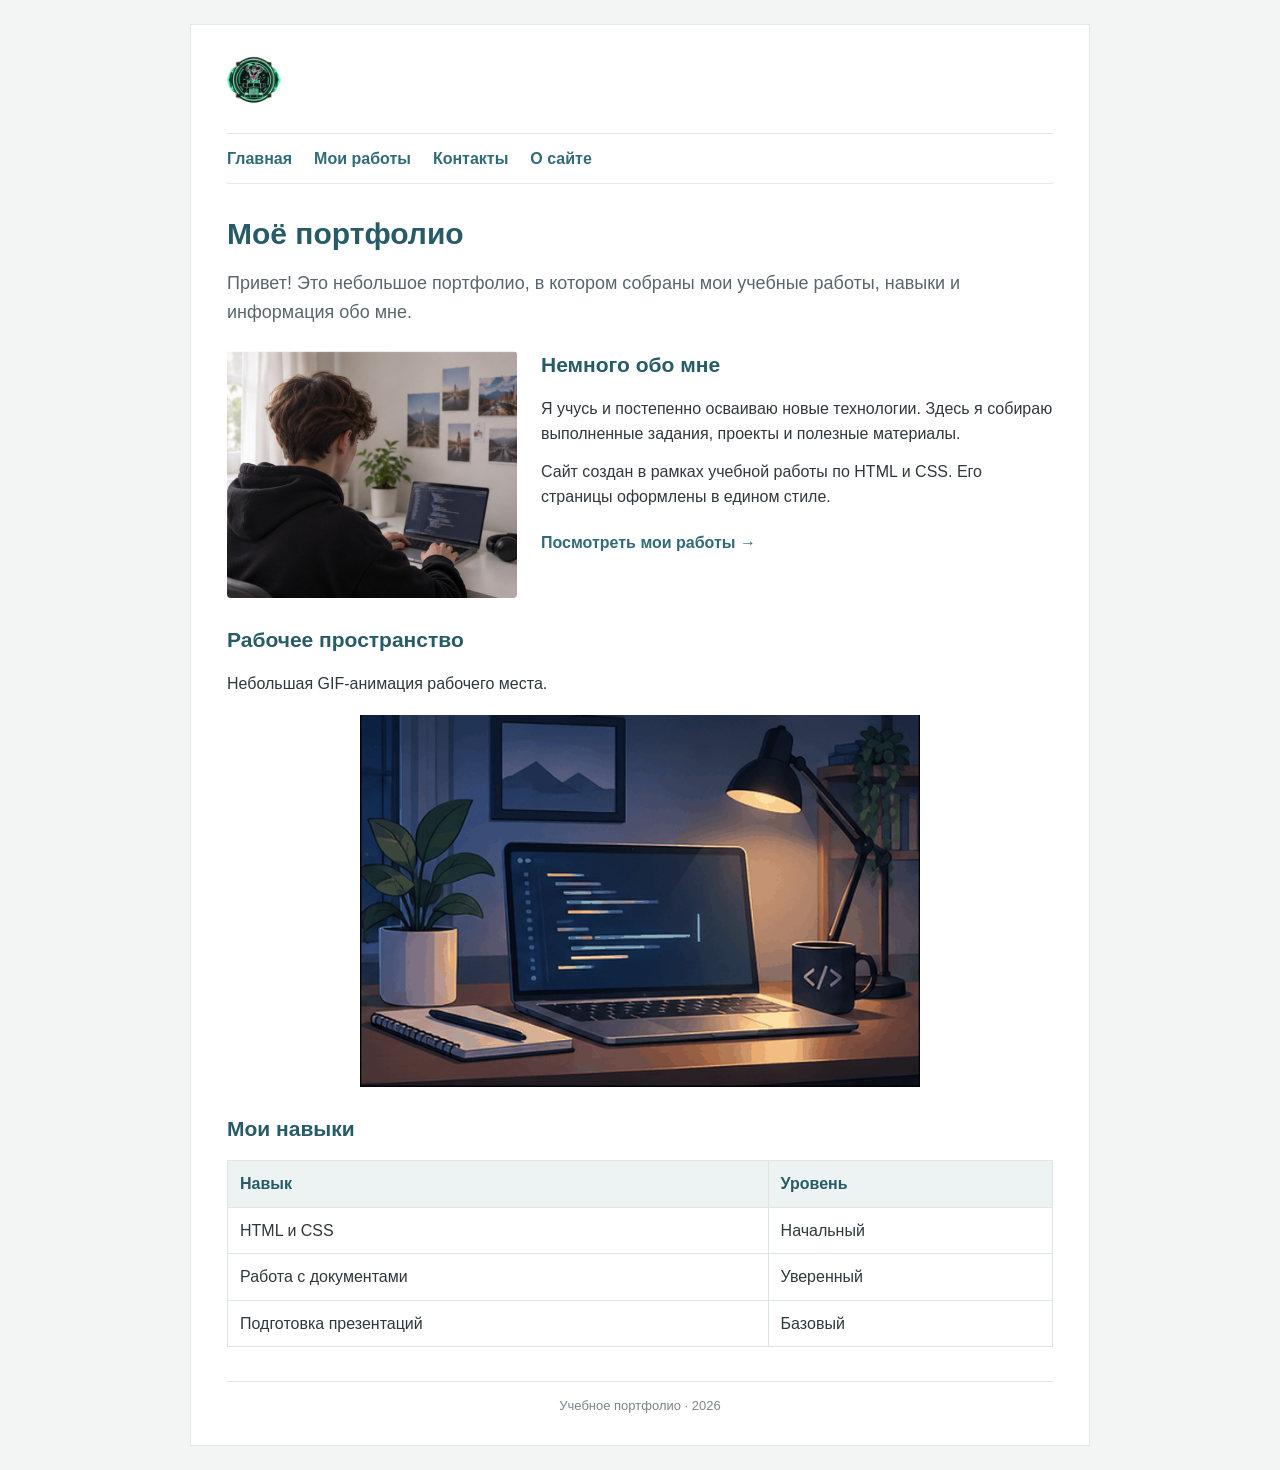
<file: index.html>
<!DOCTYPE html>
<html lang="ru">
<head>
<meta charset="UTF-8">
<meta name="viewport" content="width=device-width, initial-scale=1.0">
<title>Моё портфолио</title>
<link rel="stylesheet" href="style.css">
</head>
<body class="">
<div class="container">
<header><a href="index.html" class="logo-link"><img src="images/logo.png" alt="Логотип — перейти на главную" class="logo"></a><nav class="site-nav">
<a href="index.html">Главная</a>
<a href="1.html">Мои работы</a>
<a href="2.html">Контакты</a>
<a href="3.html">О сайте</a>
</nav></header>
<main>
<h1>Моё портфолио</h1>
<p class="lead">Привет! Это небольшое портфолио, в котором собраны мои учебные работы, навыки и информация обо мне.</p>
<div class="intro image-text">
<img src="images/avatar.jpg" alt="Студент работает за ноутбуком" class="work-image">
<div class="side-text"><h2>Немного обо мне</h2><p>Я учусь и постепенно осваиваю новые технологии. Здесь я собираю выполненные задания, проекты и полезные материалы.</p><p>Сайт создан в рамках учебной работы по HTML и CSS. Его страницы оформлены в едином стиле.</p><a class="text-link" href="1.html">Посмотреть мои работы →</a></div>
</div>
<h2>Рабочее пространство</h2>
<p>Небольшая GIF-анимация рабочего места.</p>
<img src="images/portfolio-workspace.gif" alt="Анимация рабочего места с ноутбуком" class="portfolio-gif">
<h2>Мои навыки</h2>
<table><tr><th>Навык</th><th>Уровень</th></tr><tr><td>HTML и CSS</td><td>Начальный</td></tr><tr><td>Работа с документами</td><td>Уверенный</td></tr><tr><td>Подготовка презентаций</td><td>Базовый</td></tr></table>
</main><footer>Учебное портфолио · 2026</footer>
</div>
</body>
</html>
</file>
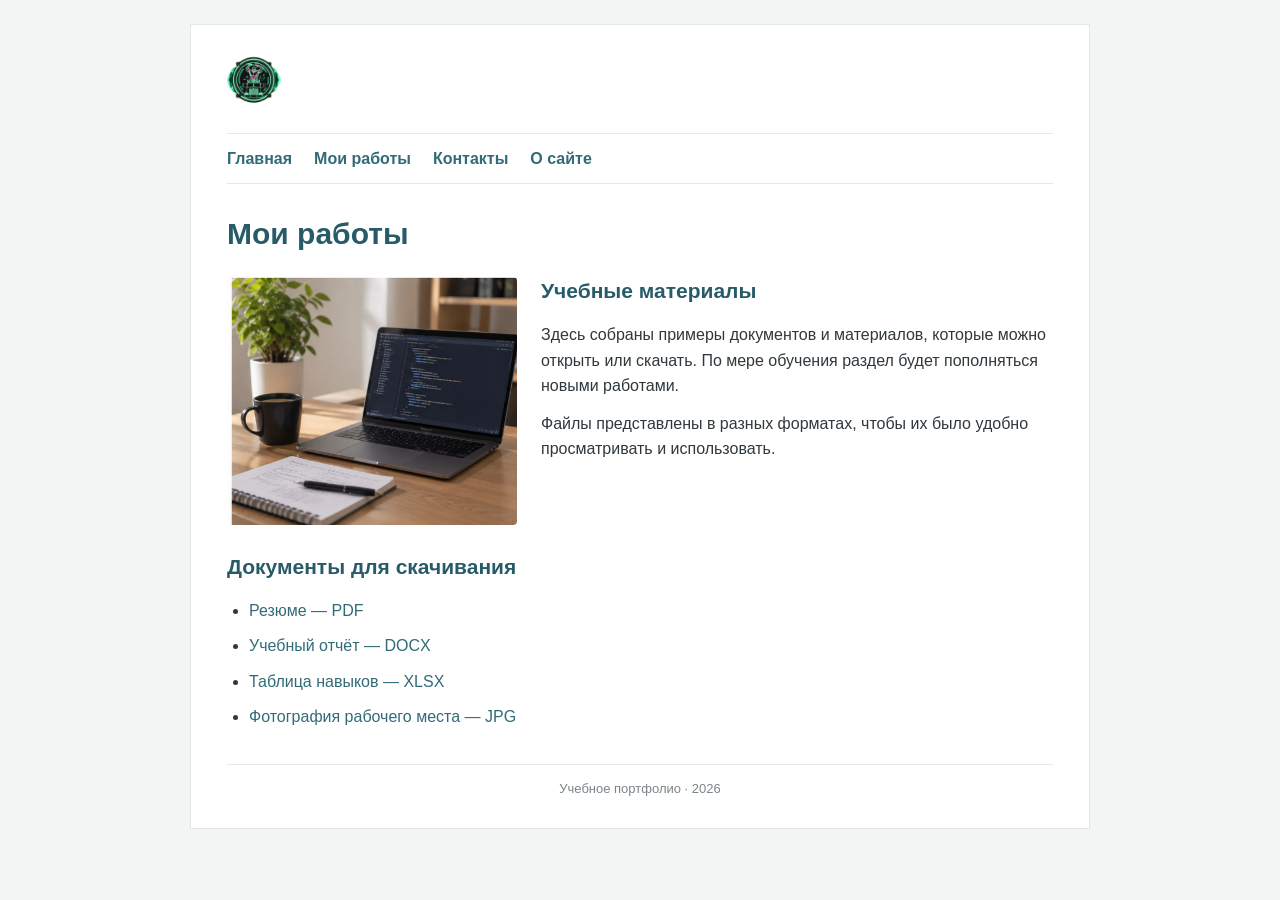
<file: 1.html>
<!DOCTYPE html>
<html lang="ru">
<head>
<meta charset="UTF-8">
<meta name="viewport" content="width=device-width, initial-scale=1.0">
<title>Мои работы</title>
<link rel="stylesheet" href="style.css">
</head>
<body class="works-page">
<div class="container">
<header><a href="index.html" class="logo-link"><img src="images/logo.png" alt="Логотип — перейти на главную" class="logo"></a><nav class="site-nav">
<a href="index.html">Главная</a>
<a href="1.html">Мои работы</a>
<a href="2.html">Контакты</a>
<a href="3.html">О сайте</a>
</nav></header>
<main>
<h1>Мои работы</h1>
<div class="image-text work-intro">
<img src="images/work.jpg" alt="Ноутбук с открытым редактором кода на рабочем столе" class="work-image">
<div class="side-text"><h2>Учебные материалы</h2><p>Здесь собраны примеры документов и материалов, которые можно открыть или скачать. По мере обучения раздел будет пополняться новыми работами.</p><p>Файлы представлены в разных форматах, чтобы их было удобно просматривать и использовать.</p></div>
</div>
<h2>Документы для скачивания</h2>
<ul class="file-list">
<li><a href="files/resume.pdf" download>Резюме — PDF</a></li>
<li><a href="files/report.docx" download>Учебный отчёт — DOCX</a></li>
<li><a href="files/materials.xlsx" download>Таблица навыков — XLSX</a></li>
<li><a href="images/work.jpg" download>Фотография рабочего места — JPG</a></li>
</ul>
</main><footer>Учебное портфолио · 2026</footer>
</div>
</body>
</html>
</file>
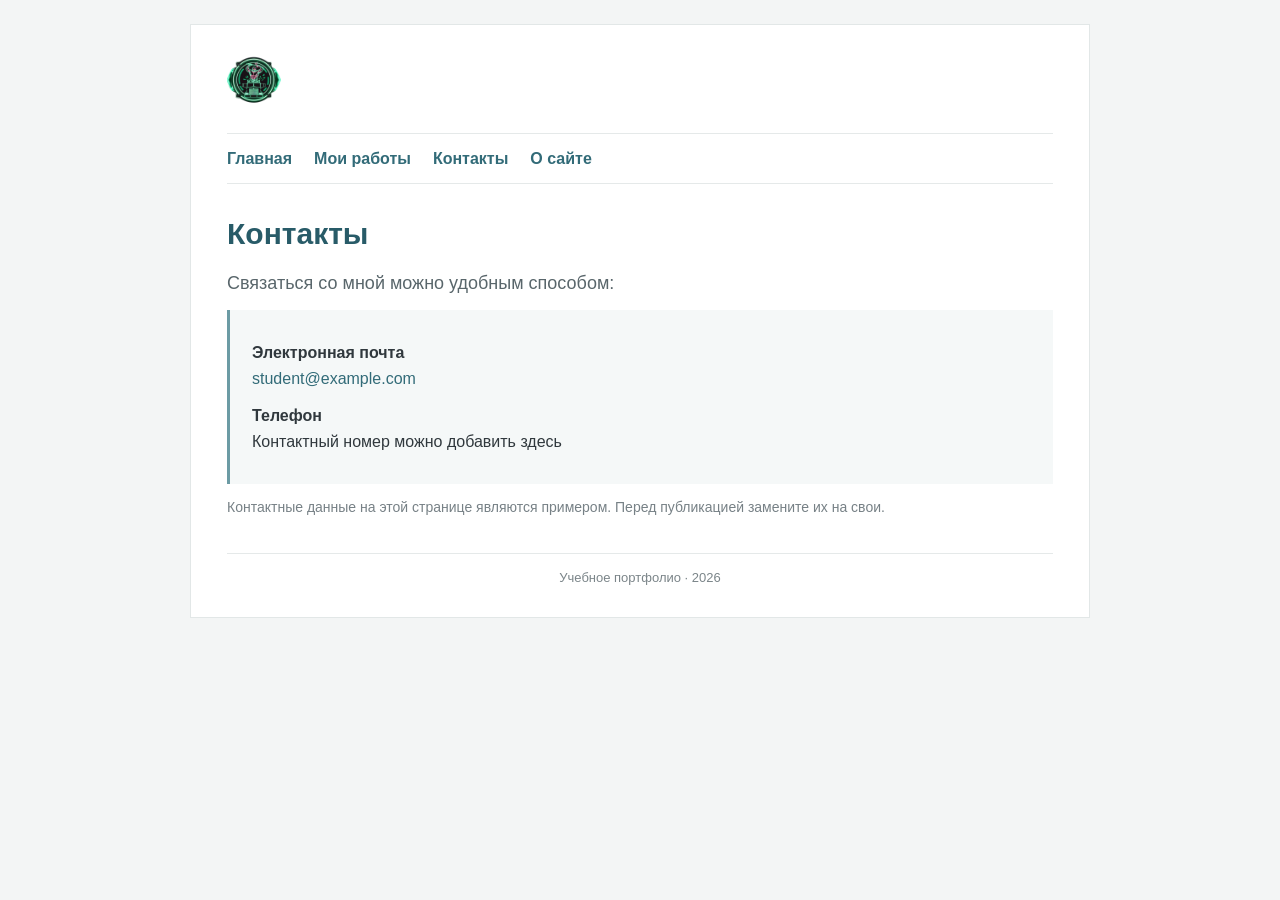
<file: 2.html>
<!DOCTYPE html>
<html lang="ru">
<head>
<meta charset="UTF-8">
<meta name="viewport" content="width=device-width, initial-scale=1.0">
<title>Контакты</title>
<link rel="stylesheet" href="style.css">
</head>
<body class="">
<div class="container">
<header><a href="index.html" class="logo-link"><img src="images/logo.png" alt="Логотип — перейти на главную" class="logo"></a><nav class="site-nav">
<a href="index.html">Главная</a>
<a href="1.html">Мои работы</a>
<a href="2.html">Контакты</a>
<a href="3.html">О сайте</a>
</nav></header>
<main>
<h1>Контакты</h1>
<p class="lead">Связаться со мной можно удобным способом:</p>
<div class="contact-card"><p><strong>Электронная почта</strong><br><a href="mailto:student@example.com">student@example.com</a></p><p><strong>Телефон</strong><br>Контактный номер можно добавить здесь</p></div>
<p class="note">Контактные данные на этой странице являются примером. Перед публикацией замените их на свои.</p>
</main><footer>Учебное портфолио · 2026</footer>
</div>
</body>
</html>
</file>
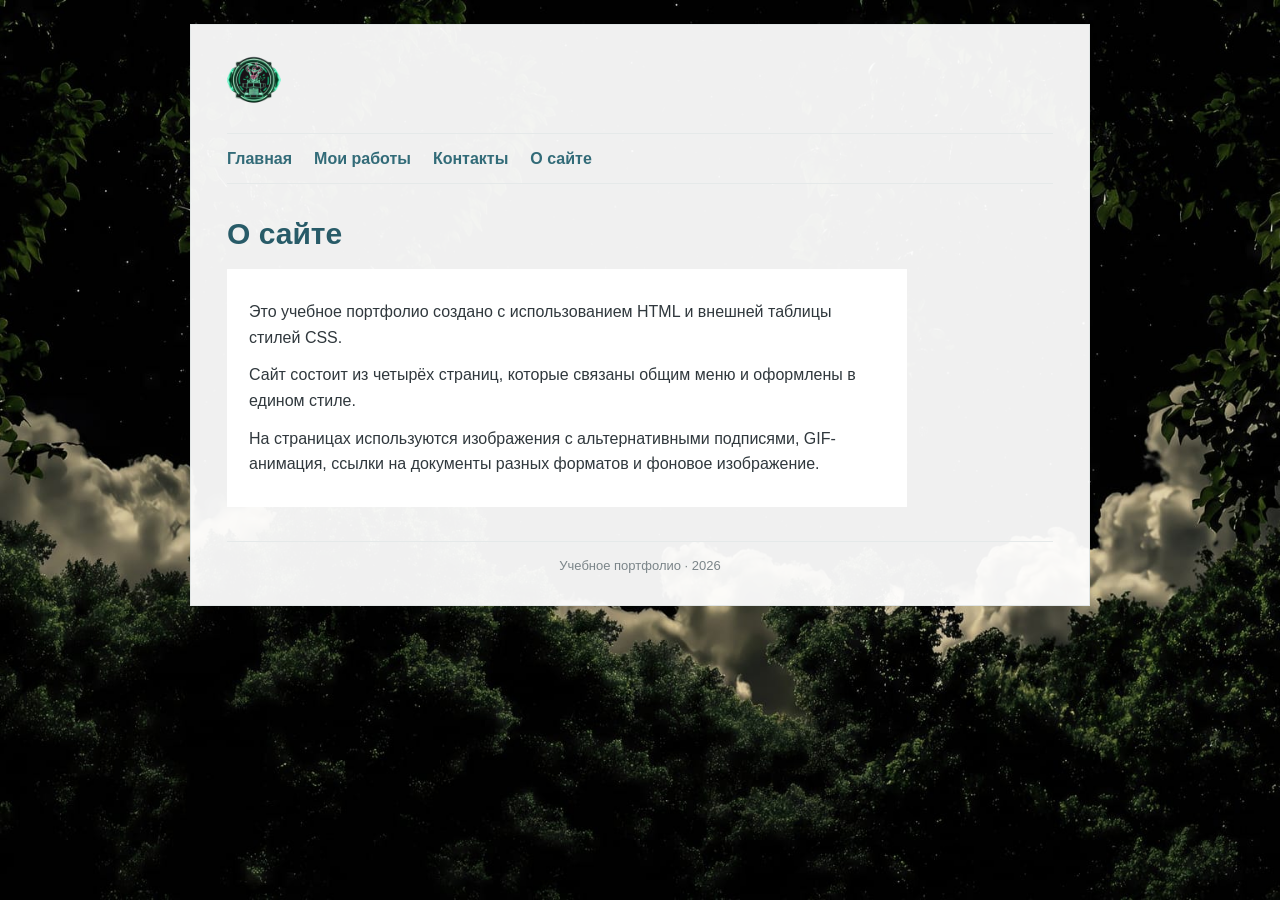
<file: 3.html>
<!DOCTYPE html>
<html lang="ru">
<head>
<meta charset="UTF-8">
<meta name="viewport" content="width=device-width, initial-scale=1.0">
<title>О сайте</title>
<link rel="stylesheet" href="style.css">
</head>
<body class="about-page">
<div class="container">
<header><a href="index.html" class="logo-link"><img src="images/logo.png" alt="Логотип — перейти на главную" class="logo"></a><nav class="site-nav">
<a href="index.html">Главная</a>
<a href="1.html">Мои работы</a>
<a href="2.html">Контакты</a>
<a href="3.html">О сайте</a>
</nav></header>
<main>
<h1>О сайте</h1>
<div class="about-panel"><p>Это учебное портфолио создано с использованием HTML и внешней таблицы стилей CSS.</p><p>Сайт состоит из четырёх страниц, которые связаны общим меню и оформлены в едином стиле.</p><p>На страницах используются изображения с альтернативными подписями, GIF-анимация, ссылки на документы разных форматов и фоновое изображение.</p></div>
</main><footer>Учебное портфолио · 2026</footer>
</div>
</body>
</html>
</file>
<file: style.css>
/* Общие настройки сайта */
* { box-sizing: border-box; }
body {
    margin: 0;
    padding: 24px;
    font-family: Arial, sans-serif;
    color: #30383d;
    background: #f3f5f5;
    line-height: 1.6;
}
.container {
    max-width: 900px;
    margin: 0 auto;
    padding: 28px 36px;
    background: #ffffff;
    border: 1px solid #e2e7e7;
}
header { display: block; }
.logo-link { display: inline-block; }
.logo { width: 54px; height: 54px; object-fit: contain; display: block; }
.site-nav {
    display: flex;
    flex-wrap: wrap;
    gap: 22px;
    margin: 18px 0 30px;
    padding: 12px 0;
    border-top: 1px solid #e5e9e9;
    border-bottom: 1px solid #e5e9e9;
}
a { color: #326b78; text-decoration: none; }
a:hover { color: #1d4c57; text-decoration: underline; }
.site-nav a { font-weight: bold; }
h1, h2 { color: #285b68; line-height: 1.3; }
h1 { margin: 0 0 16px; font-size: 30px; }
h2 { margin-top: 28px; font-size: 21px; }
p { margin: 12px 0; }
.lead { font-size: 18px; color: #59666b; }
.image-text { display: flex; align-items: flex-start; gap: 24px; margin: 24px 0; }
.work-image { display: block; width: 38%; max-width: 290px; height: auto; border-radius: 4px; }
.side-text { flex: 1; }
.side-text h2 { margin-top: 0; }
.text-link { display: inline-block; margin-top: 8px; font-weight: bold; }
.portfolio-gif { display: block; width: 100%; max-width: 560px; height: auto; margin: 18px auto 28px; }
table { width: 100%; border-collapse: collapse; margin: 16px 0 26px; }
th, td { padding: 10px 12px; border: 1px solid #dfe5e5; text-align: left; }
th { background: #edf3f3; color: #285b68; }
.file-list { padding-left: 22px; }
.file-list li { margin: 10px 0; }
.contact-card { padding: 18px 22px; background: #f5f8f8; border-left: 3px solid #6c9ba4; }
.note { color: #778186; font-size: 14px; }
footer { margin-top: 34px; padding-top: 14px; border-top: 1px solid #e5e9e9; color: #7b8589; font-size: 13px; text-align: center; }
/* Небольшая анимация заголовка */
h1 { animation: appear 0.7s ease-out; }
@keyframes appear { from { opacity: 0; transform: translateY(6px); } to { opacity: 1; transform: translateY(0); } }
/* Фоновая картинка на странице «О сайте» */
.about-page { background: #263238 url('images/bg.jpg') center center / cover fixed; }
.about-page .container { background: rgba(255,255,255,0.94); }
.about-panel { max-width: 680px; padding: 18px 22px; background: #ffffff; }
@media (max-width: 620px) {
    body { padding: 10px; }
    .container { padding: 20px 16px; }
    .site-nav { gap: 12px; }
    .image-text { flex-direction: column; }
    .work-image { width: 100%; max-width: 100%; }
    h1 { font-size: 25px; }
}
</file>
